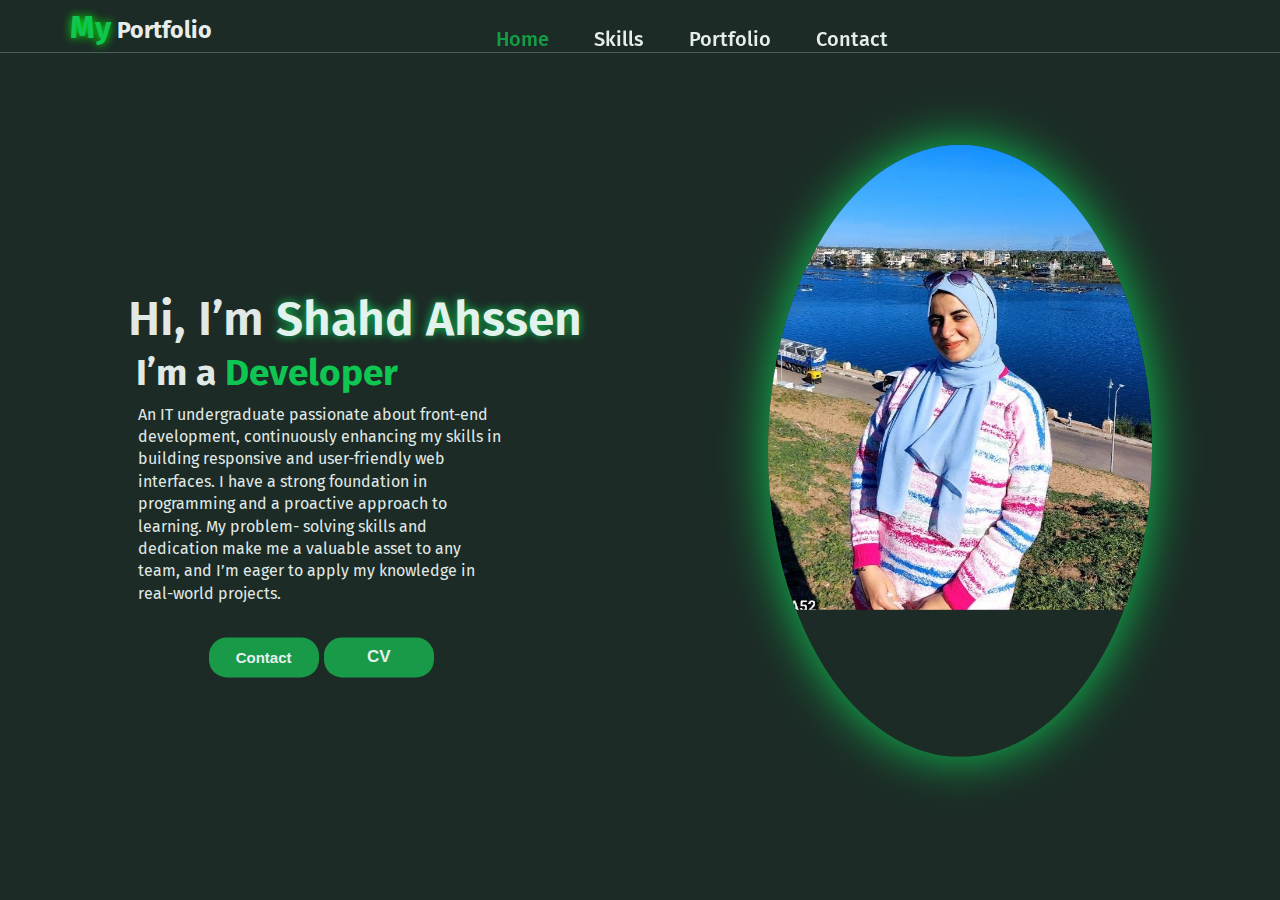
<file: index.html>
<!DOCTYPE html>
<html lang="en">
<head>
    <meta charset="UTF-8">
    <meta name="viewport" content="width=device-width, initial-scale=1.0">
    <!-- font -->
    <link rel="preconnect" href="https://fonts.googleapis.com">
    <link rel="preconnect" href="https://fonts.gstatic.com" crossorigin>
    <link href="https://fonts.googleapis.com/css2?family=Fira+Sans&display=swap" rel="stylesheet">
    <link rel="shortcut icon" href="images/portfolio-folder.png" type="image/png">
    <link rel="stylesheet" href="style.css">
    <title>Shahd Portfolio</title>
</head>
<body>
    <nav>
        <div class="logo">
        <span>My</span> Portfolio
        </div>
        <ul>
            <li><a href="index.html" style="color: #139e46;">Home</a></li>
            <li><a href="index(2).html">Skills</a></li>
            <li><a href="index(3).html">Portfolio</a></li>
            <li><a href="index(4).html">Contact</a></li>
        </ul>
    </nav>
    
    <div class="main">
        <div class="pic">
            <img src="images/img1.jpg" alt="My Photo">
        </div>

        <div class="content">
            <h1>Hi, I’m <span>Shahd Ahssen</span> </h1>
            <h2>I’m a <span>Developer</span> </h2>
            <p>
                An IT undergraduate passionate about front-end development, 
                continuously enhancing my skills in building responsive and 
                user-friendly web interfaces. I have a strong foundation in 
                programming and a proactive approach to learning. My problem-
                solving skills and dedication make me a valuable asset to any 
                team, and I’m eager to apply my knowledge in real-world projects.
            </p>
            <a href="index(4).html"><button class="btn1" >Contact</button></a>
            <a href="Shahd Ahssen.pdf" target="_blank"><button class="btn2" >CV</button></a>
        </div>
    </div>
</body>
</html>
</file>
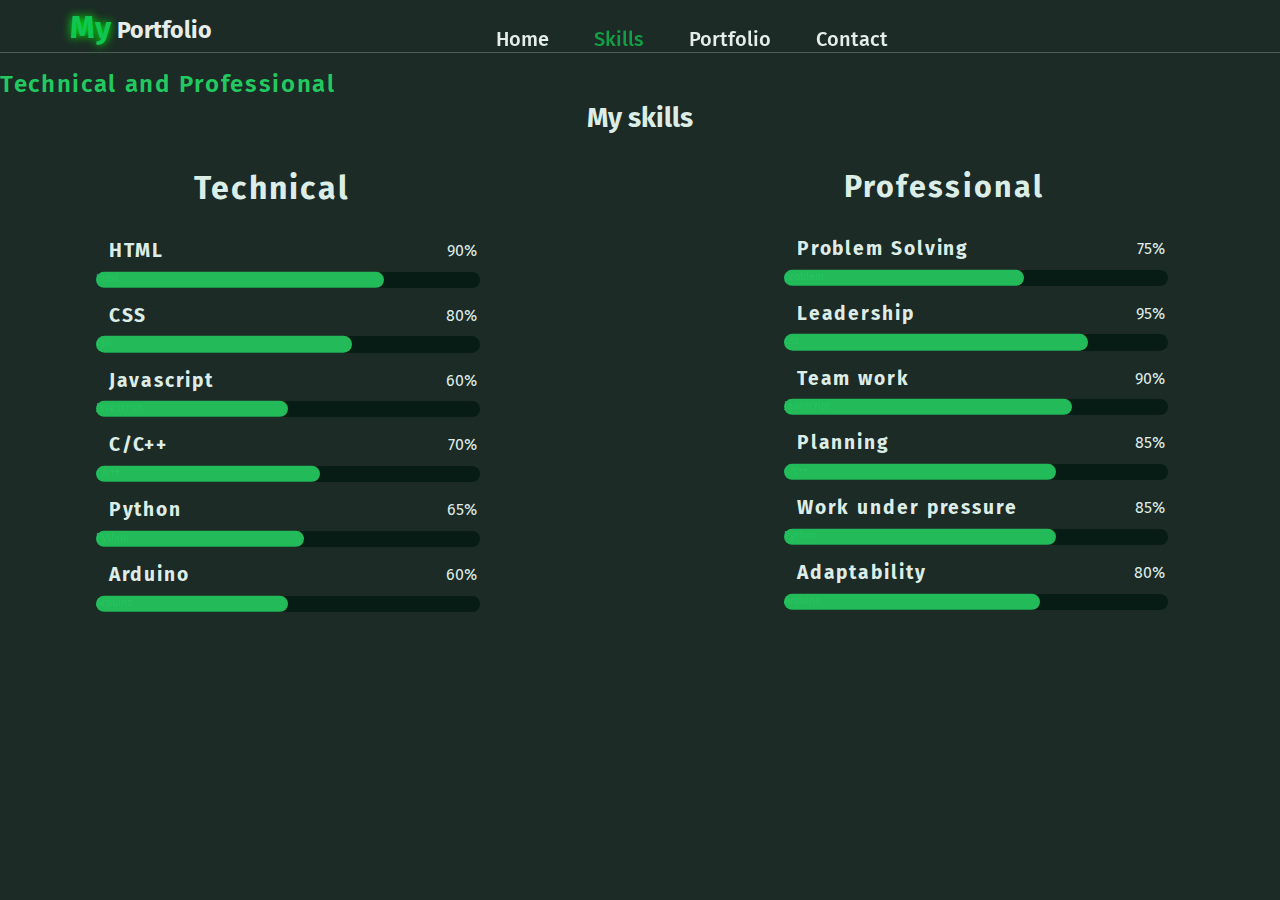
<file: index(2).html>
<!DOCTYPE html>
<html lang="en">
<head>
    <meta charset="UTF-8">
    <meta name="viewport" content="width=device-width, initial-scale=1.0">
    <link rel="preconnect" href="https://fonts.googleapis.com" />
    <link rel="preconnect" href="https://fonts.gstatic.com" crossorigin />
    <link href="https://fonts.googleapis.com/css2?family=Fira+Sans&display=swap" rel="stylesheet"/>
    <link rel="shortcut icon" href="images/portfolio-folder.png" type="image/x-icon"/>
    <link rel="stylesheet" href="style.css" />
    <title>Skills</title>
</head>
<body>
    <nav>
        <div class="logo"><span>My</span> Portfolio</div>
        <ul>
            <li><a href="index.html">Home</a></li>
            <li><a href="index(2).html" style="color: #139e46">Skills</a></li>
            <li><a href="index(3).html">Portfolio</a></li>
            <li><a href="index(4).html">Contact</a></li>
        </ul>
    </nav>

    <div class="main-text">
        <span>Technical and Professional</span>
        <h2>My skills </h2>
    </div>

    <div class="main-skill">
        <div class="left-skill">
            <h3>Technical</h3>
            <div class="bar-skill">
                <div class="info-skill">
                    <h4>HTML</h4>
                    <p>90%</p>
                </div>
            <div class="bar"><span class="html">html</span></div>
            </div>

            <div class="bar-skill">
                <div class="info-skill">
                    <h4>CSS</h4>
                    <p>80%</p>
                </div>
            <div class="bar"><span class="css">css</span></div>
            </div>

            <div class="bar-skill">
                <div class="info-skill">
                    <h4>Javascript</h4>
                    <p>60%</p>
                </div>
            <div class="bar"><span class="js">Javascript</span></div>
            </div>

            <div class="bar-skill">
                <div class="info-skill">
                    <h4>C/C++</h4>
                    <p>70%</p>
                </div>
            <div class="bar"><span class="c">c/c++</span></div>
            </div>

            <div class="bar-skill">
                <div class="info-skill">
                    <h4>Python</h4>
                    <p>65%</p>
                </div>
            <div class="bar"><span class="py">Python</span></div>
            </div>
            
            <div class="bar-skill">
                <div class="info-skill">
                    <h4>Arduino</h4>
                    <p>60%</p>
                </div>
            <div class="bar"><span class="arduino">Arduino</span> </div>
            </div>
        </div>

        <div class="right-skill">
            <h3>Professional</h3>
            <div class="bar-skill">
                <div class="info-skill">
                    <h4>Problem Solving</h4>
                    <p>75%</p>
                </div>
            <div class="bar"><span class="pro">problem</span></div>
            </div>

            <div class="bar-skill">
                <div class="info-skill">
                    <h4>Leadership</h4>
                    <p>95%</p>
                </div>
            <div class="bar"><span class="leader">css</span></div>
            </div>

            <div class="bar-skill">
                <div class="info-skill">
                    <h4>Team work</h4>
                    <p>90%</p>
                </div>
            <div class="bar"><span class="team">Javascript</span></div>
            </div>

            <div class="bar-skill">
                <div class="info-skill">
                    <h4>Planning</h4>
                    <p>85%</p>
                </div>
            <div class="bar"><span class="plan">c/c++</span></div>
            </div>

            <div class="bar-skill">
                <div class="info-skill">
                    <h4>Work under pressure</h4>
                    <p>85%</p>
                </div>
            <div class="bar"><span class="work">Python</span></div>
            </div>
            
            <div class="bar-skill">
                <div class="info-skill">
                    <h4>Adaptability</h4>
                    <p>80%</p>
                </div>
            <div class="bar"><span class="adapt">Arduino</span> </div>
            </div>
        </div>
    </div>
</body>
</html>
</file>
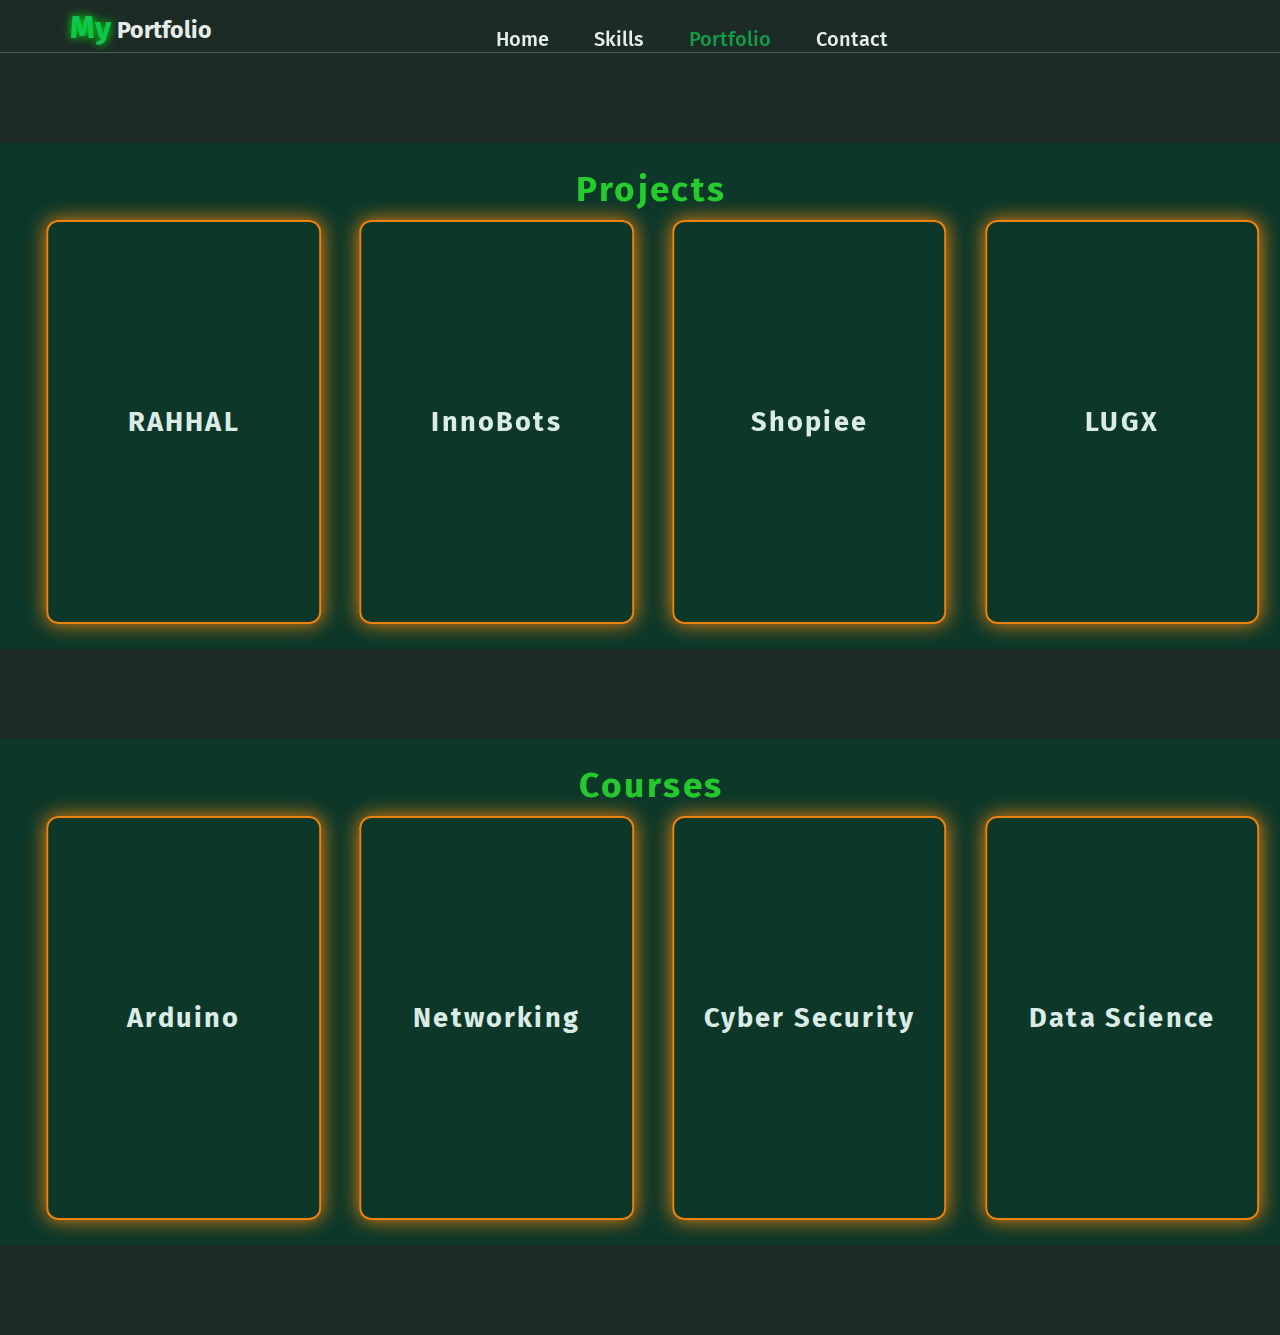
<file: index(3).html>
<!DOCTYPE html>
<html lang="en">
<head>
    <meta charset="UTF-8">
    <meta name="viewport" content="width=device-width, initial-scale=1.0">
    <link rel="preconnect" href="https://fonts.googleapis.com" />
    <link rel="preconnect" href="https://fonts.gstatic.com" crossorigin />
    <link href="https://fonts.googleapis.com/css2?family=Fira+Sans&display=swap" rel="stylesheet"/>
    <link rel="shortcut icon" href="images/portfolio-folder.png" type="image/x-icon"/>
    <link rel="stylesheet" href="style.css" />
    <title>Portfolio</title>
</head>
<body>
    <nav>
        <div class="logo"><span>My</span> Portfolio</div>
        <ul>
            <li><a href="index.html">Home</a></li>
            <li><a href="index(2).html">Skills</a></li>
            <li><a href="index(3).html"  style="color: #139e46">Portfolio</a></li>
            <li><a href="index(4).html">Contact</a></li>
        </ul>
    </nav>

    <div class="project">
        <h2>Projects</h2>
        
        <div class="card-pro">
            <h3>RAHHAL</h3>
            <p>
                RAHHAL is a travel company front-end website offering tour programs, destination guides, and hotel booking services. 
                For this project, we built everything using 𝗛𝗧𝗠𝗟 , 𝗖𝗦𝗦 , and 𝗝𝗮𝘃𝗮𝗦𝗰𝗿𝗶𝗽𝘁, taking our skills to the next level while tackling 
                real-world challenges.
            
            <a href="https://www.linkedin.com/posts/shahdahssen_webdevelopment-frontendproject-teamwork-activity-7285255831674114048-_vKA?utm_source=social_share_send&utm_medium=member_desktop_web" target="_blank">Read More</a>
            </p>
        </div>

        <div class="card-pro">
            <h3>InnoBots</h3>
            <p style="font-size: 1.2em;">
                Smart Defense System is an intelligent security project designed to detect and respond to potential threats using ESP32-CAM, 
                servo and DC motors, and a laser cannon. The system utilizes computer vision to identify objects, track movement, and take 
                automated actions, enhancing security in various applications.
            
            <a href="https://www.linkedin.com/posts/shahdahssen_im-excited-to-share-that-my-team-innobots-activity-7229049152704282624-7xv5?utm_source=social_share_send&utm_medium=member_desktop_web" target="_blank">Read More</a>
            </p>
        </div>

        <div class="card-pro">
            <h3>Shopiee</h3>
            <p style="font-size: 1.25em;">
                Shopiee is a professional landing page designed with HTML, CSS, and JavaScript to showcase fashion products elegantly. It 
                features a modern design, smooth animations, and interactive elements for an enhanced user experience.
            
            <a href="https://www.linkedin.com/posts/shahdahssen_codsoft-webdevelopment-frontend-activity-7291406180835328001-yEVW?utm_source=social_share_send&utm_medium=member_desktop_web" target="_blank">Read More</a>
        </p>
        </div>

        <div class="card-pro">
            <h3>LUGX</h3>
            <p>
                LUGX is a professional landing page designed using HTML and CSS. It showcases gaming products in a modern and visually appealing 
                way, featuring a clean layout, smooth animations, and interactive elements to enhance the user experience.
            
            <a href="https://shahd-ahssen.github.io/LUGX/" target="_blank">Read More</a>
        </p>
        </div>
    
    </div>


    <div class="course">
        <h2>Courses</h2>
        
        <div class="card-pro">
            <h3>Arduino</h3>
            <p>
                Introduction to Embedded Systems and Arduino Basics                 
                at Borg Al Arab university courses 
            
            <a href="https://www.linkedin.com/posts/shahdahssen_excited-to-share-im-thrilled-to-activity-7227658982721519618-9cot?utm_source=social_share_send&utm_medium=member_desktop_web" target="_blank">Read More</a>
            </p>
        </div>

        <div class="card-pro">
            <h3>Networking</h3>
            <p>
                Simple Computer Network Essentials Workshop at Creativa Hub Alexandria
            
            <a href="https://www.linkedin.com/posts/shahdahssen_im-thrilled-to-share-my-experience-attending-activity-7270391463690080257-TMJb?utm_source=social_share_send&utm_medium=member_desktop_web" target="_blank">Read More</a>
            </p>
        </div>

        <div class="card-pro">
            <h3>Cyber Security</h3>
            <p>
                The Cybersecurity Threat Landscape at LinkedIn Learning 
            
            <a href="https://www.linkedin.com/posts/shahdahssen_activity-7174370184118321154-IZRl?utm_source=social_share_send&utm_medium=member_desktop_web" target="_blank">Read More</a>
        </p>
        </div>

        <div class="card-pro">
            <h3>Data Science</h3>
            <p>
                Simple Data Science Workshop at Creativa Hub Alexandria
            
            <a href="https://www.linkedin.com/posts/shahdahssen_im-incredibly-happy-and-grateful-for-the-activity-7269666720682840064-VMhm?utm_source=social_share_send&utm_medium=member_desktop_web" target="_blank">Read More</a>
        </p>
        </div>
    
    </div>



</body>
</html>
</file>
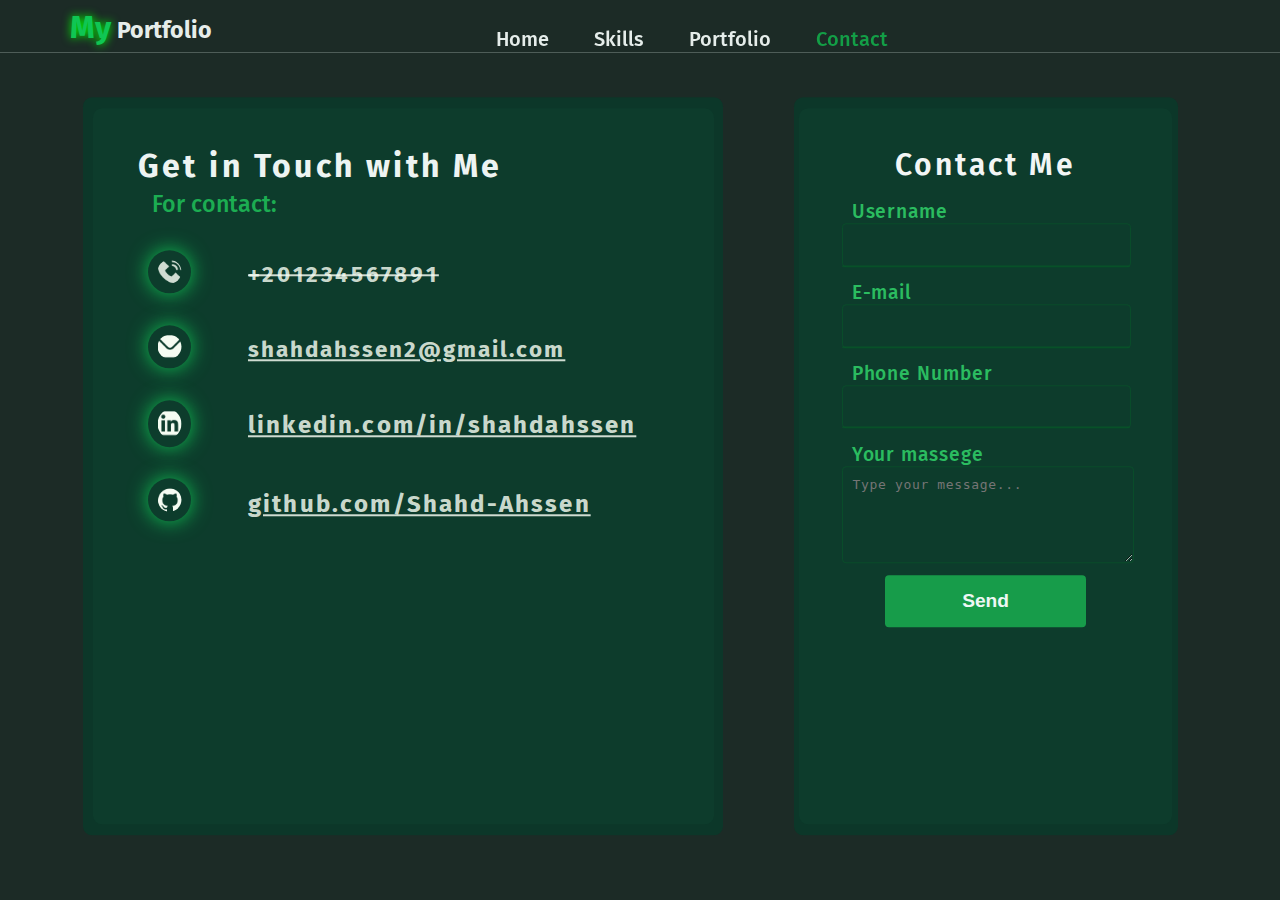
<file: index(4).html>
<!DOCTYPE html>
<html lang="en">
  <head>
    <meta charset="UTF-8" />
    <meta name="viewport" content="width=device-width, initial-scale=1.0" />
    <link rel="preconnect" href="https://fonts.googleapis.com" />
    <link rel="preconnect" href="https://fonts.gstatic.com" crossorigin />
    <link
      href="https://fonts.googleapis.com/css2?family=Fira+Sans&display=swap"
      rel="stylesheet"
    />
    <link rel="stylesheet" href="style.css" />
    <link
      rel="shortcut icon"
      href="images/portfolio-folder.png"
      type="image/x-icon"
    />

    <title>Contact</title>
</head>
<body>
    <nav>
      <div class="logo"><span>My</span> Portfolio</div>
      <ul>
        <li><a href="index.html">Home</a></li>
        <li><a href="index(2).html">Skills</a></li>
        <li><a href="index(3).html">Portfolio</a></li>
        <li><a href="index(4).html" style="color: #139e46">Contact</a></li>
      </ul>
    </nav>
    <div class="content4">
        <div class="contact-box">
        <div class="x">
            <h2>Get in Touch with Me</h2>
            <p>For contact:</p>
            <div class="icons">
            <div class="ico">
                <img src="images/phone-call.png" />
                <h3 style="text-decoration: line-through;">+201234567891</h3>
            </div>

            <div class="ico">
                <img src="images/envelope.png" style="cursor: pointer;" 
                onclick="window.open('https://mail.google.com/mail/?view=cm&to=shahdahssen2@gmail.com', '_blank');" />
                <h3 style="letter-spacing: 0.09em ">shahdahssen2@gmail.com</h3>
            </div>
            
            <div class="ico">    
                <img src="images/linkedin.png" style="cursor: pointer;" onclick="window.open('https://www.linkedin.com/in/shahdahssen/', '_blank');"  />
                <h3 style="letter-spacing: 0.09em; font-size: 1.5em; ">linkedin.com/in/shahdahssen</h3>
            </div>
            
            <div class="ico">    
                <img src="images/github.png" style="cursor: pointer;" onclick="window.open('https://github.com/Shahd-Ahssen', '_blank');"  />
                <h3 style="letter-spacing: 0.09em; font-size: 1.5em; ">github.com/Shahd-Ahssen</h3>
            </div>
        </div>
        </div>
    </div>

    <div class="textme-box">
        <span class="borderline"></span>
        <form>
          <h2>Contact Me</h2>
          <div class="input-box">
            <span>Username</span>
            <input type="text" required="required" />
            <i></i>
          </div>

          <div class="input-box">
            <span>E-mail</span>
            <input type="email" required="required" />
            <i></i>
          </div>

          <div class="input-box">
            <span>Phone Number</span>
            <input type="tel" required="required" />
            <i></i>
          </div>

          <div class="input-box">
            <span>Your massege</span>
            <textarea placeholder="Type your message..." rows="5"></textarea>
          </div>
          <input type="submit" value="Send" />
        </form>
      </div>
    </div>
  </body>
</html>
</file>
<file: style.css>
* {
    margin: 0;
    padding: 0;
}

body {
    background-color: #1c2b26;
    font-family: "Fira Sans", serif;
    font-weight: 400;
    font-style: normal;
}

.logo {
    color: #e6edea;
    margin-top: 1vh;
    font-size: 145%;
    font-weight: 700;
    text-align: center;
    transform: translateX(-39%);
}

.logo span {
    color: #0fc653;
    text-shadow: 0 0 10px #00ff00;
    font-size: 135%;
}

nav {
    width: 100%;
    color: #e1ebe7;
    top: 0;
    z-index: 1000;
    margin: 0;
    padding-bottom: 0.5%;
    border-bottom: 1px solid #cde0d848;

}

nav ul {
    list-style-type: none;
    padding: 0;
    text-decoration: none;
    overflow: hidden;
    position: fixed;
    top: 0;
    width: 100%;
    margin: 0 40%;
    height: 65px;
    transform: translateX(-3%);

}

nav ul li {
    display: inline;
    float: left;
    font-size: 125%;

}

nav ul li a {
    display: block;
    color: #e5edea;
    text-align: center;
    padding: 3vh 2.5vh;
    text-decoration: none;
    font-weight: 500;

}

nav ul a::before {
    position: absolute;
    content: "";
    bottom: -3px;
    left: 0;
    width: 0%;
    height: 3px;
    background-color: #139e46;
    transition: 0.2s linear;
}

nav ul a:hover::before {
    width: 100%;
}

nav ul a:hover {
    color: #139e46;
}

/* Main */
.main {
    width: 100%;
    height: 100%;
    display: flex;
    justify-content: space-evenly;
    align-items: center;
}

.main .pic {
    width: 30%;
    height: 68%;
    border-radius: 50%;
    overflow: hidden;
    box-shadow: 0 0 50px #0fc653;
    position: absolute;
    transform: translatey(65%);
    right: 10%;
    
}

.main .pic img {
    width: 100%;
}

.content {
    color: #e0e9e6;
    position: absolute;
    left: 10%;
    transform: translateY(125%);
}

.content h1 {
    font-weight: 600;
    font-size: 48px;
    margin-bottom: 0.25%;
}

.content h1 span {
    color: #e2f2ec;
    text-shadow: 0 0 10px #0fc653;
}

.content h2 {
    font-size: 37px;
    padding-left: 0.7%;
}

.content h2 span {
    color:#0fc653;

}

.content p {
    width: 32%;
    text-align: start;
    padding: 0.7% 0 0 0.9%;
    font-size: 16px;
    line-height: 140%;
}

.content .btn1 {
    border: none;
    width: 110px;
    height: 40px;
    color: #e4f0ec;
    background: #1aab4fdc;
    border-radius: 18px;
    position: absolute;
    left: 7%;
    transform: translateY(80%);
    cursor: pointer;
    font-size: 15px;
    font-weight: 600;
}

.content .btn1:hover {
    color: #edf4f1;
    background: #53e488dc;
    animation: neon-glow 1.5s infinite alternate;
    transition: 0.1s ease;
}

@keyframes neon-glow {
    0% {
        box-shadow: 0 0 2px #00ff00, 0 0 4px #00ff00, 0 0 8px #00ff00, 0 0 12px #00ff00;
        border-color: #1a4e3d;
    }

    100% {
        box-shadow: 0 0 5px#00ff00, 0 0 10px #00ff00, 0 0 15px #00ff00, 0 0 25px #00ff00;
        border-color: #1a4e3d;
    }
}

.content .btn2 {
    border: none;
    width: 110px;
    height: 40px;
    color: #e4f0ec;
    background: #1aab4fdc;
    border-radius: 18px;
    position: absolute;
    left: 17%;
    transform: translateY(80%);
    cursor: pointer;
    font-size: 17px;
    font-weight: 600;
}

.content .btn2:hover {
    color: #edf4f1;
    background: #53e488dc;
    animation: neon-glow 1.5s infinite alternate;
    transition: 0.1s ease;
}

@keyframes neon-glow {
    0% {
        box-shadow: 0 0 2px#00ff00, 0 0 4px #00ff00, 0 0 8px #00ff00, 0 0 12px #00ff00;
        border-color: #1a4e3d;
    }

    100% {
        box-shadow: 0 0 5px#00ff00, 0 0 10px #00ff00, 0 0 15px #00ff00, 0 0 25px #00ff00;
        border-color: #1a4e3d;
    }
}

/********************************************************** contact **********************************************************/
.content4 {
    display: flex;
}

.textme-box {
    align-content: center;
    position: relative;
    width: 30%;
    height: 82vh;
    background-color: #0c3729;
    border-radius: 9px;
    left: 12%;
    transform: translateY(6%);
    overflow: hidden;
}

.textme-box::before {
    content: ' ';
    position: absolute;
    top: -50%;
    left: -50%;
    width: 380px;
    height: 420px;
    background: linear-gradient(0deg, transparent,
            transparent, rgb(38, 246, 90), rgb(38, 246, 90), rgb(38, 246, 90));
    z-index: 1;
    transform-origin: bottom right;
    animation: animate 6s linear infinite;

}

.textme-box::after {
    content: ' ';
    position: absolute;
    top: -50%;
    left: -50%;
    width: 380px;
    height: 420px;
    background: linear-gradient(0deg, transparent,
            transparent, rgb(38, 246, 90), rgb(38, 246, 90), rgb(38, 246, 90));
    z-index: 1;
    transform-origin: bottom right;
    animation: animate 6s linear infinite;
    animation-delay: -3s;
}

.borderline {
    position: absolute;
    top: 0;
    inset: 0;
}

.borderline::before {
    content: ' ';
    position: absolute;
    top: -50%;
    left: -50%;
    width: 380px;
    height: 420px;
    background: linear-gradient(0deg, transparent,
            transparent, #ff8c3f, #ff8c3f, #ff8c3f);
    z-index: 1;
    transform-origin: bottom right;
    animation: animate 6s linear infinite;
    animation-delay: -1.5s;
}

.borderline::after {
    content: ' ';
    position: absolute;
    top: -50%;
    left: -50%;
    width: 380px;
    height: 420px;
    background: linear-gradient(0deg, transparent,
            transparent, #ff8c3f, #ff8c3f, #ff8c3f);
    z-index: 1;
    transform-origin: bottom right;
    animation: animate 6s linear infinite;
    animation-delay: -4.5s;
}

@keyframes animate {
    0% {
        transform: rotate(0deg);
    }

    100% {
        transform: rotate(360deg);
    }
}


.textme-box form {
    position: absolute;
    inset: 1.5%;
    background-color: #0d3c2c;
    border-radius: 9px;
    padding: 10% 11%;
    z-index: 2;
    display: flex;
    flex-direction: column;
}

.textme-box form h2 {
    color: #f2f6f5;
    font-weight: 600;
    font-size: 30px;
    text-align: center;
    letter-spacing: 0.1em;
    margin-bottom: 1%;
}

.textme-box form .input-box {
    position: relative;
    width: 94%;
    margin-top: 5%;
}

.textme-box form .input-box input {
    position: relative;
    width: 106.01%;
    padding: 13.5px 0px 10px;
    background: transparent;
    outline: none;
    box-shadow: none;
    color: #e5ebead2;
    font-size: 1em;
    letter-spacing: 0.05em;
    transition: 0.5s;
    z-index: 10;
    border: 0.1px solid #075e287e;
    border-radius: 4px;
}

.textme-box form .input-box input:valid~span,
.textme-box form .input-box input:focus~span {
    color: #e1ebe7;
    font-size: 0.75em;
    transform: translateY(-34px);
}

.textme-box form textarea {
    position: relative;
    width: 100%;
    padding: 10px;
    background: transparent;
    outline: none;
    box-shadow: none;
    color: #e5ebead2;
    font-size: 1em;
    letter-spacing: 0.05em;
    transition: 0.5s;
    z-index: 10;
    border: 0.1px solid #075e287e;
    border-radius: 4px;
}

.textme-box form .input-box span {
    /* position: absolute;
    left: 0; */
    padding: 20px 10px 10px;
    margin-bottom: 5px;
    pointer-events: none;
    /* color: #127938; */
    /* color: #30d16b; */
    color: #2bbc60;
    font-size: 1.2em;
    font-weight: 500;
    letter-spacing: 0.05em;
    transition: 0.5s;
    /* text-shadow: 0 0 10px #0beda2; */
}

.textme-box form .input-box i {
    position: absolute;
    left: 0;
    bottom: 0;
    width: 106.7%;
    height: 2px;
    background: #075e287e;
    border-radius: 4px;
    overflow: hidden;
    transition: 0.5s;
    pointer-events: none;
}

.textme-box form .input-box input:valid~i,
.textme-box form .input-box input:focus~i {
    height: 65%;
    width: 106.5%;
}

.textme-box form input[type="submit"] {
    border: none;
    outline: none;
    padding: 15px 25px;
    background: #1aab4fdc;
    cursor: pointer;
    border-radius: 4px;
    font-size: 1.2em;
    font-weight: 600;
    color: #edf7f4;
    width: 70%;
    margin-left: 15%;
    margin-top: 3%;
}

.textme-box form input[type="submit"]:active {
    opacity: 0.8;
}

.textme-box form input[type="submit"]:hover {
    background-color: #106e33dc;
    color: #dbebe6;
}

.contact-box {
    align-content: center;
    position: relative;
    width: 50%;
    height: 82vh;
    background-color: #0c3729;
    border-radius: 9px;
    left: 6.5%;
    transform: translateY(6%);
    overflow: hidden;
}

.contact-box .x {
    position: absolute;
    inset: 1.5%;
    background-color: #0d3c2c;
    border-radius: 9px;
    padding: 6% 7%;
    z-index: 2;
    display: flex;
    flex-direction: column;
}

.x h2 {
    color: #edf4f2;
    font-weight: 700;
    font-size: 32px;
    text-align: left;
    letter-spacing: 0.1em;
}

.x p {
    color: #1cad52;
    font-size: 1.45em;
    font-weight: 500;
    margin-left: 2.7%;
    margin-top: 1%;
}

.ico {
    margin-top: 6%;
    border-radius: 9px;
    display: flex;
}

.x img {
    width: 4.5%;
    height: 12%;
    box-shadow: 0 0 20px #0fc653;
    padding: 1.8%;
    border-radius: 50%;
    margin-left: 2%;
}

.ico h3 {
    position: absolute;
    left: 25%;
    color:#F5FCF2D6;
    font-size: 1.4em;
    letter-spacing: 0.13em;
    margin-top: 1.8%;
    text-decoration: underline;
    transition: 0.3s ease;
}

.ico img:hover{
    transform: scale(1.2);
    
}
.ico:hover {
    text-shadow: 0 0 10px #1fdf66, 0 0 20px #1fdf66, 0 0 30px #1fdf66;
}

/*********************************************************** skills  ******************************************************** */
.main-text{
    justify-items: center;
    color: #e8faf4f3;
    margin-top: 1.3%;
}

.main-text span{
    font-size: 1.5em;
    letter-spacing: 0.07em;
    color: #22cf62fb;
    font-weight: 550;
}

.main-text h2{
    margin-top: 0.3%;
    font-size: 1.7em;
    
}

.main-skill{
    width: 100%;
    display: grid;
    grid-template-columns: repeat(2,1fr);
    grid-row-gap: 30%; 
    grid-column-gap: 50%;
    color: #e8faf4f3;
}

.main-skill .left-skill h3{
    margin-bottom: 10%;
    font-size: 2em;
    font-weight: 700;
    text-align: center;
    transform: translateX(5%);
    letter-spacing: 0.07em;
}

.left-skill{
    margin-top: 11% ;
    transform: translateX(30%);
}

.left-skill .bar-skill{
    margin-bottom: 5%;
}

.left-skill .bar-skill .info-skill{
    display: flex;
    justify-content: space-between;
    align-items: center;
    padding: 0 4%;
    width: 115%;
}

.left-skill .bar-skill .bar{
    width: 120%;
    height: 1.8vh;
    background-color: #081c16;
    border-radius: 25px;
    margin-top: 3%;
}

.left-skill .bar span{
    font-size: 0.65em;
    color: #25c55ff0;
    width: 50%;
    height: 1.8vh;
    position: absolute;
    left: 0;
    background-color:#25c55ff0 ;
    border-radius: 25px;
    transform: translateY(-1%);
}

.left-skill .bar-skill .info-skill h4{
    font-size: 1.2em;
    letter-spacing: 1.8px;
}

.left-skill .bar .html{
    width: 90%;
    animation: html 2s;
}

.left-skill .bar .css{
    width: 80%;
    animation: css 2s;
}

.left-skill .bar .js{
    width: 60%;
    animation: js 2s;
}

.left-skill .bar .c{
    width: 70%;
    animation: c 2s;
}

.left-skill .bar .py{
    width: 65%;
    animation: py 2s;
}

.left-skill .bar .arduino{
    width: 60%;
    animation: ard 2s;
}

@keyframes html{
    0%{
        width: 0%;
    }
    100%{
        width: 90%;
    }
}

@keyframes css{
    0%{
        width: 0%;
    }
    100%{
        width: 80%;
    }
}

@keyframes js{
    0%{
        width: 0%;
    }
    100%{
        width: 60%;
    }
}

@keyframes c{
    0%{
        width: 0%;
    }
    100%{
        width: 70%;
    }
}

@keyframes py{
    0%{
        width: 0%;
    }
    100%{
        width: 65%;
    }
}

@keyframes ard{
    0%{
        width: 0%;
    }
    100%{
        width: 60%;
    }
}

.main-skill .right-skill h3{
    margin-bottom: 10%;
    font-size: 1.9em;
    font-weight: 700;
    text-align: center;
    /* transform: translateX(-50%); */
    letter-spacing: 0.07em;
}

.right-skill{
    margin-top: 11% ;
    transform: translateX(-55%);
}

.right-skill .bar-skill{
    margin-bottom: 5%;
}

.right-skill .bar-skill .info-skill{
    display: flex;
    justify-content: space-between;
    align-items: center;
    padding: 0 4%;
    width: 115%;
}

.right-skill .bar-skill .bar{
    width: 120%;
    height: 1.8vh;
    background-color: #081c16;
    border-radius: 25px;
    margin-top: 3%;
}

.right-skill .bar span{
    font-size: 0.65em;
    color: #25c55ff0;
    width: 50%;
    height: 1.8vh;
    position: absolute;
    left: 0;
    background-color:#25c55ff0 ;
    border-radius: 25px;
    transform: translateY(-1%);
}

.right-skill .bar-skill .info-skill h4{
    font-size: 1.2em;
    letter-spacing: 1.9px;
}

.right-skill .bar .pro{
    width: 75%;
    animation: pro 2s;
}

.right-skill .bar .leader{
    width: 95%;
    animation: leader 2s;
}

.right-skill .bar .team{
    width: 90%;
    animation: team 2s;
}

.right-skill .bar .plan{
    width: 85%;
    animation: plan 2s;
}

.right-skill .bar .work{
    width: 85%;
    animation: work 2s;
}

.right-skill .bar .adapt{
    width: 80%;
    animation: adapt 2s;
}

@keyframes pro{
    0%{
        width: 0;
    }
    100%{
        width: 75%;
    }
}

@keyframes leader{
    0%{
        width: 0;
    }
    100%{
        width: 95%;
    }
}

@keyframes plan{
    0%{
        width: 0;
    }
    100%{
        width: 85%;
    }
}

@keyframes team{
    0%{
        width: 0;
    }
    100%{
        width: 90%;
    }
}

@keyframes work{
    0%{
        width: 0;
    }
    100%{
        width: 85%;
    }
}

@keyframes adapt{
    0%{
        width: 0;
    }
    100%{
        width: 80%;
    }
}

/* *******************************************************Portfolio********************************************************** */

.project{
    background-color:#0c3729;
    width: 100%;
    margin: 7% 0;
    display: flex;
    flex-direction: row;
}


.project h2 {
    color: #28d72eee;
    padding: 1% 0 1.5% 1.8%;
    font-size: 2.2em;
    letter-spacing: 0.07em;
    font-weight: 700;
    height: 10vh;
    text-align: center;
    display: flex;
    align-items: center;
    justify-content: center;
    position: absolute; /* جعل العنصر مطلقًا */
     /* نقله إلى منتصف الصفحة عموديًا */
    left: 50%; /* نقله إلى منتصف الصفحة أفقيًا */
    transform: translate(-50%, -10%); /* تعديل المركز */
    margin-bottom: 1%;
}



.card-pro{
    width: 18%;
    height: 40vh;
    border-radius: 12px;
    text-align: center;
    padding: 20px;
    transition: 0.4s ease-in-out;
    overflow: hidden;
    position: relative;
    cursor: pointer;
    border: 2px solid   #ee820e;
    margin-top: 6%;
    margin-left:3% ;
    margin-bottom: 2%;
    display: flex;
    justify-content: center;
    align-items: center;
    /* box-shadow: 0px 0px 20px  #13b413; */
    box-shadow: 0px 0px 20px  #ee820e;
    transform: translateX(3%);
}

.card-pro p{
    opacity: 0;
    transform: translateY(10px);
    transition: opacity 0.3s ease, transform 0.3s ease;
    font-size:1.2em;
    color: white;
    position: absolute;
    bottom: 15px;
    width: 80%;
    display: flex;
    flex-direction: column;
    align-items: flex-start;
    justify-content: center;
    text-align: left;
}

.card-pro h3{
    color: #dbebe6;
    font-weight: 700;
    font-size: 1.7em;
    letter-spacing: 0.08em;
}

.card-pro:hover{
    color: #1b1931;
    border: 2px solid  #13b413;
    height: 40vh;
    box-shadow: 0px 0px 15px rgba(191, 161, 129, 0.7);
}

.card-pro:hover p{
    opacity: 1;
    transform: translateY(0);
    display: flex;
    flex-direction: column;
    align-items: flex-start;
    justify-content: center;
    text-align: left;
}

.card-pro:hover h3{
    opacity: 0;
    transform: translateY(-10px);
    transition: opacity 0.3s ease, transform 0.3s ease;
}


.card-pro a{
    color: #0fc653;
}

.course{
    background-color:#0c3729;
    width: 100%;
    margin-bottom: 7%;
    display: flex;
    flex-direction: row;
}


.course h2 {
    color: #28d72eee;
    padding: 1% 0 1.5% 1.8%;
    font-size: 2.2em;
    letter-spacing: 0.07em;
    font-weight: 700;
    height: 10vh;
    text-align: center;
    display: flex;
    align-items: center;
    justify-content: center;
    position: absolute; /* جعل العنصر مطلقًا */
    left: 50%; /* نقله إلى منتصف الصفحة أفقيًا */
    transform: translate(-50%, -10%); /* تعديل المركز */
    margin-bottom: 1%;
}

.course .card-pro{
    width: 18%;
    height: 40vh;
    border-radius: 12px;
    text-align: center;
    padding: 20px;
    transition: 0.4s ease-in-out;
    overflow: hidden;
    position: relative;
    cursor: pointer;
    border: 2px solid   #ee820e;
    margin-top: 6%;
    margin-left:3% ;
    margin-bottom: 2%;
    display: flex;
    justify-content: center;
    align-items: center;
    box-shadow: 0px 0px 20px  #ee820e;
    transform: translateX(3%);
}

.course .card-pro:hover{
    color: #1b1931;
    border: 2px solid  #13b413;
    height: 40vh;
    box-shadow: 0px 0px 15px rgba(191, 161, 129, 0.7);
}

.course .card-pro p{
    opacity: 0;
    transform: translateY(10px);
    transition: opacity 0.3s ease, transform 0.3s ease;
    font-size:1.8em;
    color: white;
    position: absolute;
    bottom: 15px;
    width: 80%;
    display: flex;
    flex-direction: column;
    align-items: flex-start;
    justify-content: center;
    text-align: left;
}

.course .card-pro:hover p{
    opacity: 1;
    transform: translateY(0);
    display: flex;
    flex-direction: column;
    align-items: flex-start;
    justify-content: center;
    text-align: left;
}

.course .card-pro a{
    color: #0fc653;
    font-size: 0.7em;
}

/* تحديد عرض وارتفاع الـ scrollbar */
::-webkit-scrollbar {
    width: 8px;  /* عرض الـ scrollbar */
    height: 8px; /* لشرائط التمرير الأفقية */
}

/* شكل المسار الخلفي للـ scrollbar */
::-webkit-scrollbar-track {
    background: #e6f8e3; /* لون الخلفية */
    border-radius: 10px; /* حواف دائرية */
}

/* شكل زر التمرير نفسه */
::-webkit-scrollbar-thumb {
    background: #7dce83; /* اللون الرصاصي */
    border-radius: 10px; /* تدوير الحواف */
}

/* عند التحويم فوق الـ scrollbar */
::-webkit-scrollbar-thumb:hover {
    background: #0b6222; /* لون أغمق عند التحويم */
}
</file>
